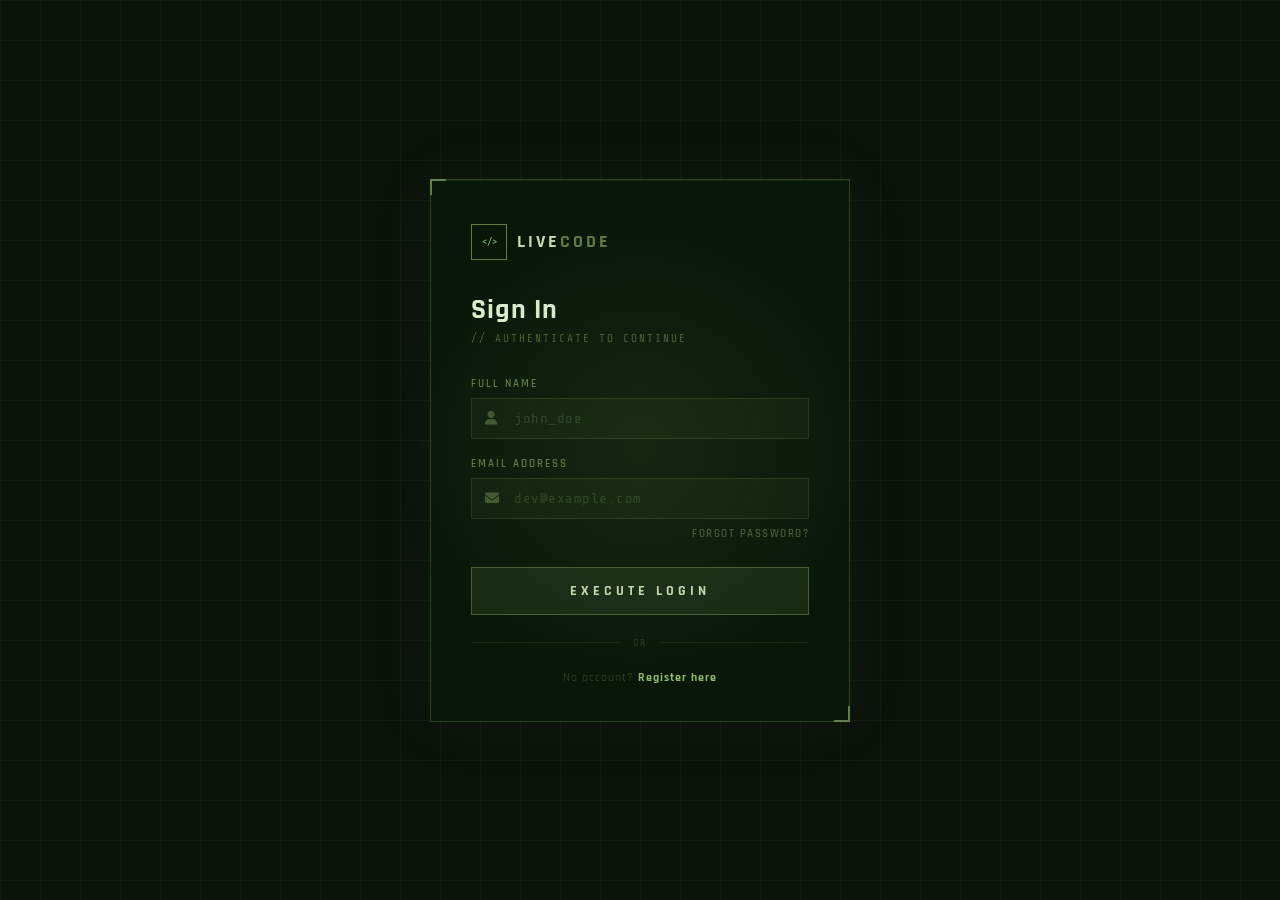
<file: login.html>
<!DOCTYPE html>
<html>
<head>
  <meta name="viewport" content="width=device-width, initial-scale=1.0">
  <title>LiveCode – Login</title>
  <link rel="stylesheet" href="https://cdnjs.cloudflare.com/ajax/libs/font-awesome/6.5.0/css/all.min.css">
  <link href="https://fonts.googleapis.com/css2?family=Share+Tech+Mono&family=Rajdhani:wght@400;600;700&display=swap" rel="stylesheet">
  <style>
    * { margin: 0; padding: 0; box-sizing: border-box; }

    body {
      background: #0a120a;
      font-family: 'Rajdhani', sans-serif;
      min-height: 100vh;
      display: flex;
      align-items: center;
      justify-content: center;
      overflow: hidden;
      position: relative;
    }

    body::before {
      content: '';
      position: fixed;
      inset: 0;
      background-image:
        linear-gradient(rgba(116, 145, 87, 0.07) 1px, transparent 1px),
        linear-gradient(90deg, rgba(116, 145, 87, 0.07) 1px, transparent 1px);
      background-size: 40px 40px;
      pointer-events: none;
    }

    body::after {
      content: '';
      position: fixed;
      width: 500px; height: 500px;
      background: radial-gradient(circle, rgba(116,145,87,0.12) 0%, transparent 70%);
      top: 50%; left: 50%;
      transform: translate(-50%, -50%);
      pointer-events: none;
      animation: pulse 4s ease-in-out infinite;
    }

    @keyframes pulse {
      0%, 100% { opacity: 0.5; transform: translate(-50%,-50%) scale(1); }
      50% { opacity: 1; transform: translate(-50%,-50%) scale(1.1); }
    }

    .card {
      position: relative;
      width: 420px;
      background: rgba(10, 25, 10, 0.85);
      border: 1px solid rgba(116,145,87,0.35);
      padding: 44px 40px 36px;
      backdrop-filter: blur(12px);
      box-shadow: 0 0 60px rgba(116,145,87,0.08), inset 0 1px 0 rgba(116,145,87,0.15);
      animation: slideIn 0.6s cubic-bezier(.22,.8,.44,1) both;
    }

    @keyframes slideIn {
      from { opacity: 0; transform: translateY(24px); }
      to   { opacity: 1; transform: translateY(0); }
    }

    .card::before, .card::after {
      content: '';
      position: absolute;
      width: 14px; height: 14px;
      border-color: #749157d1;
      border-style: solid;
    }
    .card::before { top: -1px; left: -1px; border-width: 2px 0 0 2px; }
    .card::after  { bottom: -1px; right: -1px; border-width: 0 2px 2px 0; }

    .logo {
      display: flex;
      align-items: center;
      gap: 10px;
      margin-bottom: 32px;
    }

    .logo-icon {
      width: 36px; height: 36px;
      border: 1.5px solid #749157d1;
      display: flex; align-items: center; justify-content: center;
    }

    .logo-icon::before {
      content: '</>';
      font-family: 'Share Tech Mono', monospace;
      font-size: 10px;
      color: #8fb86a;
    }

    .logo-text {
      font-size: 18px;
      font-weight: 700;
      letter-spacing: 3px;
      text-transform: uppercase;
      color: #c8dbb0;
    }

    .logo-text span { color: #749157d1; }

    h2 {
      font-size: 28px;
      font-weight: 700;
      color: #ddeece;
      letter-spacing: 1px;
      margin-bottom: 4px;
    }

    .subtitle {
      font-family: 'Share Tech Mono', monospace;
      font-size: 11px;
      color: rgba(116,145,87,0.6);
      letter-spacing: 2px;
      margin-bottom: 32px;
    }

    .field {
      margin-bottom: 18px;
      position: relative;
    }

    label {
      display: block;
      font-size: 11px;
      letter-spacing: 2px;
      text-transform: uppercase;
      color: rgba(116,145,87,0.8);
      margin-bottom: 7px;
      font-weight: 600;
    }

    .input-wrap { position: relative; }

    .input-wrap i {
      position: absolute;
      left: 14px;
      top: 50%;
      transform: translateY(-50%);
      color: rgba(116,145,87,0.5);
      font-size: 14px;
      pointer-events: none;
      transition: color 0.2s;
    }

    input {
      width: 100%;
      background: rgba(116,145,87,0.06);
      border: 1px solid rgba(116,145,87,0.2);
      color: #c8dbb0;
      font-family: 'Share Tech Mono', monospace;
      font-size: 14px;
      padding: 12px 14px 12px 42px;
      outline: none;
      transition: border-color 0.2s, background 0.2s, box-shadow 0.2s;
      letter-spacing: 0.5px;
    }

    input::placeholder { color: rgba(116,145,87,0.3); }

    input:focus {
      border-color: rgba(116,145,87,0.7);
      background: rgba(116,145,87,0.1);
      box-shadow: 0 0 0 3px rgba(116,145,87,0.08);
    }

    .input-wrap:focus-within i { color: #8fb86a; }

    .forgot {
      display: block;
      text-align: right;
      font-size: 11px;
      letter-spacing: 1.5px;
      color: rgba(116,145,87,0.55);
      text-decoration: none;
      text-transform: uppercase;
      margin-top: -10px;
      margin-bottom: 18px;
      transition: color 0.2s;
      cursor: pointer;
      font-weight: 600;
    }

    .forgot:hover { color: #8fb86a; }

    .btn {
      width: 100%;
      padding: 14px;
      background: rgba(116,145,87,0.15);
      border: 1px solid rgba(116,145,87,0.5);
      color: #c8dbb0;
      font-family: 'Rajdhani', sans-serif;
      font-size: 14px;
      font-weight: 700;
      letter-spacing: 4px;
      text-transform: uppercase;
      cursor: pointer;
      transition: all 0.25s;
      position: relative;
      overflow: hidden;
      margin-top: 8px;
    }

    .btn::before {
      content: '';
      position: absolute;
      inset: 0;
      background: linear-gradient(90deg, transparent, rgba(116,145,87,0.12), transparent);
      transform: translateX(-100%);
      transition: transform 0.4s;
    }

    .btn:hover::before { transform: translateX(100%); }

    .btn:hover {
      border-color: rgba(116,145,87,0.9);
      color: #fff;
      box-shadow: 0 0 20px rgba(116,145,87,0.2);
    }

    .divider {
      display: flex;
      align-items: center;
      gap: 12px;
      margin: 22px 0;
      color: rgba(116,145,87,0.3);
      font-family: 'Share Tech Mono', monospace;
      font-size: 10px;
      letter-spacing: 2px;
    }

    .divider::before, .divider::after {
      content: '';
      flex: 1;
      height: 1px;
      background: rgba(116,145,87,0.15);
    }

    .register {
      text-align: center;
      font-size: 12px;
      letter-spacing: 1px;
      color: rgba(116,145,87,0.45);
    }

    .register a {
      color: #8fb86a;
      text-decoration: none;
      font-weight: 700;
      cursor: pointer;
      transition: color 0.2s;
    }

    .register a:hover { color: #c8dbb0; }

    .forgot-panel {
      display: none;
      animation: slideIn 0.4s ease both;
    }

    .back-btn {
      background: none;
      border: none;
      color: rgba(116,145,87,0.6);
      font-family: 'Rajdhani', sans-serif;
      font-size: 11px;
      letter-spacing: 2px;
      text-transform: uppercase;
      cursor: pointer;
      padding: 0;
      margin-bottom: 20px;
      display: flex;
      align-items: center;
      gap: 8px;
      transition: color 0.2s;
      font-weight: 600;
    }

    .back-btn:hover { color: #8fb86a; }
    .back-btn::before { content: '←'; }

    .toast {
      position: fixed;
      bottom: 30px;
      left: 50%;
      transform: translateX(-50%) translateY(60px);
      background: rgba(10,25,10,0.95);
      border: 1px solid rgba(116,145,87,0.4);
      color: #c8dbb0;
      font-family: 'Share Tech Mono', monospace;
      font-size: 12px;
      padding: 12px 24px;
      letter-spacing: 1px;
      transition: transform 0.3s ease;
      z-index: 100;
    }

    .toast.show { transform: translateX(-50%) translateY(0); }
  </style>
</head>
<body>

<div class="card">

  <!-- LOGIN PANEL -->
  <div id="loginPanel">
    <div class="logo">
      <div class="logo-icon"></div>
      <div class="logo-text">Live<span>Code</span></div>
    </div>

    <h2>Sign In</h2>
    <p class="subtitle">// AUTHENTICATE TO CONTINUE</p>

    <div class="field">
      <label>Full Name</label>
      <div class="input-wrap">
        <i class="fa-solid fa-user"></i>
        <input type="text" placeholder="john_doe" />
      </div>
    </div>

    <div class="field">
      <label>Email Address</label>
      <div class="input-wrap">
        <i class="fa-solid fa-envelope"></i>
        <input type="email" placeholder="dev@example.com" />
      </div>
    </div>

    <a class="forgot" onclick="showForgot()">Forgot Password?</a>

    <button class="btn" onclick="showToast('✓ ACCESS GRANTED')">EXECUTE LOGIN</button>

    <div class="divider">OR</div>

    <p class="register">No account? <a href="#">Register here</a></p>
  </div>

  <!-- FORGOT PASSWORD PANEL -->
  <div id="forgotPanel" class="forgot-panel">
    <div class="logo">
      <div class="logo-icon"></div>
      <div class="logo-text">Live<span>Code</span></div>
    </div>

    <button class="back-btn" onclick="showLogin()">Back to Login</button>

    <h2>Reset</h2>
    <p class="subtitle">// RECOVER ACCESS</p>

    <div class="field">
      <label>Email Address</label>
      <div class="input-wrap">
        <i class="fa-solid fa-envelope"></i>
        <input type="email" placeholder="dev@example.com" />
      </div>
    </div>

    <button class="btn" onclick="showToast('✓ RESET LINK SENT')">SEND RESET LINK</button>
  </div>

</div>

<div class="toast" id="toast"></div>

<script>
  function showForgot() {
    document.getElementById('loginPanel').style.display = 'none';
    const fp = document.getElementById('forgotPanel');
    fp.style.display = 'block';
    fp.style.animation = 'none';
    void fp.offsetWidth;
    fp.style.animation = 'slideIn 0.4s ease both';
  }

  function showLogin() {
    document.getElementById('forgotPanel').style.display = 'none';
    const lp = document.getElementById('loginPanel');
    lp.style.display = 'block';
    lp.style.animation = 'none';
    void lp.offsetWidth;
    lp.style.animation = 'slideIn 0.4s ease both';
  }

  function showToast(msg) {
    const t = document.getElementById('toast');
    t.textContent = msg;
    t.classList.add('show');
    setTimeout(() => t.classList.remove('show'), 2800);
  }
</script>
</body>
</html>
</file>
